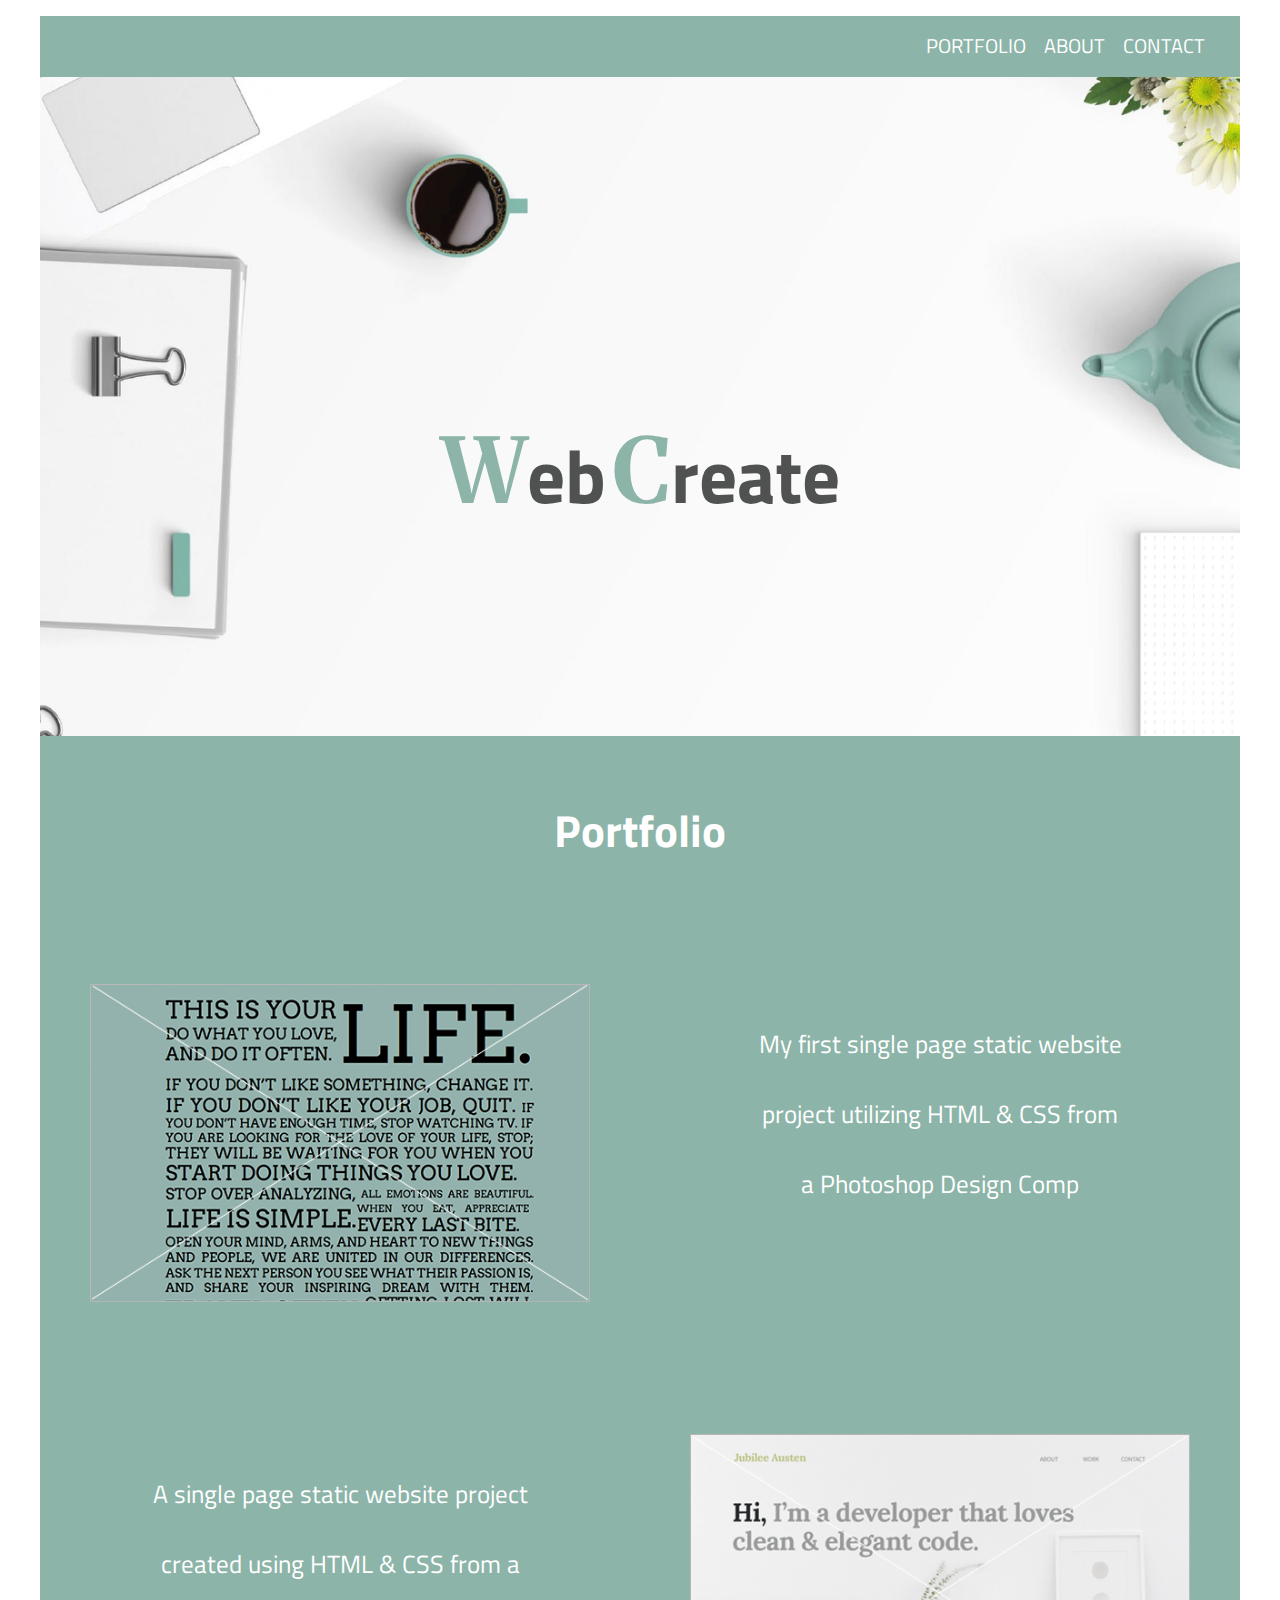
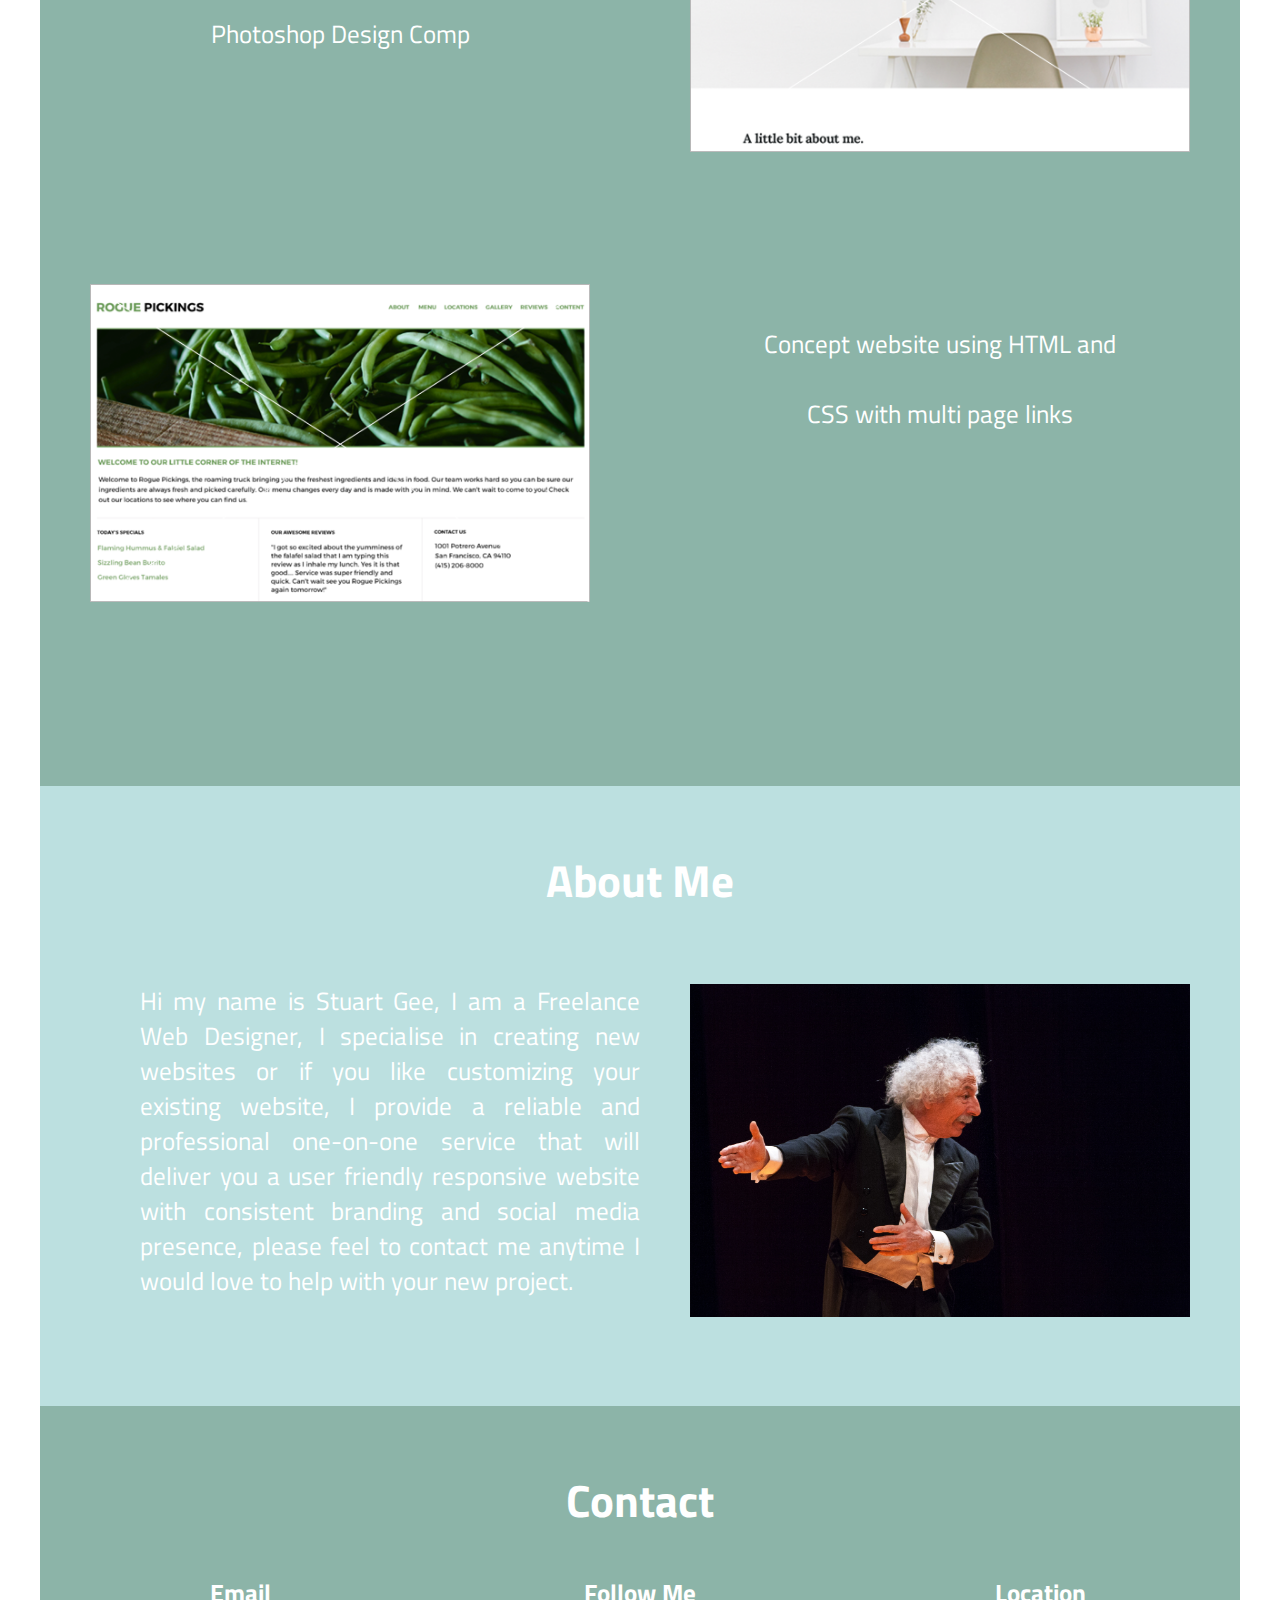
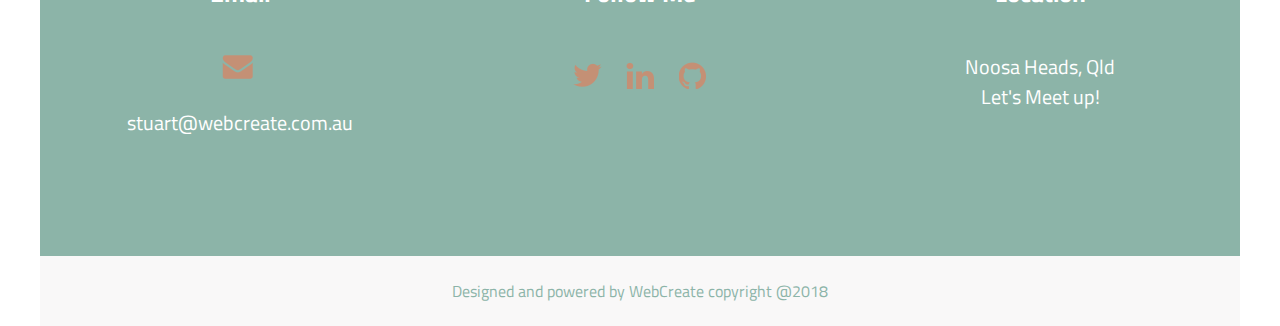
<file: index.html>
<!doctype html>
<html lang ="en">
    <head>
        <meta charset="UTF-8">
        <title>WebCreate</title>
        <link rel="stylesheet" href="https://fonts.googleapis.com/css?family=Titillium+Web:200%7CMerriweather:300italic,300,700,700italic">
        <link href="https://fonts.googleapis.com/css?family=Merriweather|Titillium+Web" rel="stylesheet">
        <link rel="stylesheet" href="css/main.css">
        <link rel="stylesheet" href="css/normalize.css">
    </head>
    <body>
        <div class="fullwidth">
            <header>     
                <nav>
                    <ul>
                        <li><a href="#portfolio">Portfolio</a></li>
                        <li><a href="#about">About</a></li>
                        <li><a href="#contact">Contact</a></li>
                    </ul>
                </nav>
                <section id="webcreate">
                    <h1> <span class="webcreate">W</span><span>eb</span>
                    <span class="webcreate">C</span><span>reate</span></h1>  
                </section>
            </header>
        </div>
        <main>
            <div class="fullwidth">   
                <section id="portfolio">
                    <h3>Portfolio</h3>
                            
                    <div class="halfwidth">
                        <a href="https://webcreate11.github.io/holstee-manifest/">
                      <img src="img/holstee.png" alt="holstee" class="img"/></a>
                    </div>
                        
                    <div class="halfwidth">
                      <p class="img-text"> My first single page static website <br> project utilizing HTML & CSS from <br>a Photoshop Design Comp</p>  
                    </div>
                
                    <div class="halfwidth">
                        <p class="img-text"> A single page static website project <br> created using HTML & CSS from a <br>Photoshop Design Comp</p>
                    </div>

                    <div class="halfwidth">
                            <a href="https://webcreate11.github.io/jubilee_austen/">
                        <img src="img/jubilee.png" alt="jubilee" class="img"/></a>
                    </div>
            
                    <div class="halfwidth">
                        <a href="https://webcreate11.github.io/rogue-pickings/">
                        <img src="img/rogue-pickings.png" alt="rogue" class="img"/></a>
                    </div>
            
                    <div class="halfwidth">
                      <p class="img-text"> Concept website using HTML and<br>CSS with multi page links</p>       
                    </div>

                </section>
                <section id="about">
                    <h3> About Me</h3>
                    <div class="halfwidth">
                        <p id="welcome">Hi my name is Stuart Gee, I am a Freelance Web Designer, I specialise in creating new websites or if you like customizing your existing website, I provide a reliable and professional one-on-one service that will deliver you a user friendly responsive website with consistent branding and social media presence, please feel to contact me anytime I would love to help with your new project.
                        </p>
                    </div>
                    <div class="halfwidth">
                        <img src="img/pepe-segura.jpg" alt="profilepic" id="pepe">
                    </div>
                </section>
            </div>
            <div class="fullwidth">
                <div id="contact">
                    <h3>Contact</h3>
                    <div class="thirdsize">
                        <h4>Email</h4>
                        <a href="mailto:stuart@webcreate.com.au" class="email"><img src="img/icon-envelope.png" alt="envelope" id="envelope">
                        <p class="email">stuart@webcreate.com.au</p></a>
                              
                    </div>

                    <div class="thirdsize">
                        <h4>Follow Me</h4>
                        <nav>
                            <ul class="icon">
                                <li><a href="https://www.twitter.com/webcreate11" target="blank"><img src="img/icon-twitter.png" alt="Twitter"></a></li>

                                <li><a href="https://www.linkedin.com/" target="blank"><img src="img/icon-linkedin.png" alt="linkedin"></a></li>

                                <li><a href="https://github.com/webcreate11" target="blank"><img src="img/icon-github.png" alt="github"></a></li>
                            </ul>
                        </nav>
                    </div>

                    <div class="thirdsize">
                    <h4>Location</h4>
                    <p class="location">Noosa Heads, Qld<br>
                    Let's Meet up!</p>
                    </div>
                </div>
            </div>
        </main>
            <footer>	
                <div class="fullwidth">
                    <div class=footer>
                    <p>	Designed and powered by WebCreate copyright @2018</p></div>
                </div>
            </footer>
         
        
    </body>
</html>
</file>
<file: css/main.css>
body {
    font-family: Merriweather, Georgia, serif;
    font-family: 'Titillium Web', sans-serif;
 }



/****** Grid ********/


 .fullwidth {
     width:1200px;
     margin: 0 auto;
 }


 .halfwidth {
    width: 600px;
    height: 450px;
    float: left;
    overflow: auto;  
 }


 .thirdwidth {
     width: 400px;
     height: 500px;
     float: left;
     margin: 0 auto;
 }

 .thirdsize {
     width: 400px;
     height: 250px;
     float: left;
     margin: 0 auto;

 }
 



 /****** Landing Page *******/


 header {
     background-image: url(../img/hero-image.png);
     background-size: cover;
     height: 720px;
 }


 #webcreate {
    padding-top: 300px;
}


h1 {
    text-align: center;
    color: #8CB4A8;
    
}


.webcreate {
    color: #8CB4A8;
    font-size: 90px;
    font-family: Merriweather, Georgia, serif;
}

span {
    font-size: 75px;
    color: #505151;
}


h2 {
    
    text-align: center;
    padding: 210px 30px;
    width:400px;
    margin: auto;
}


nav {
    background-color: #8CB4A8;
    width: 100%; 
}


ul {
    text-align: right;
    list-style-type: none;
    word-spacing: 14px;
    line-height: 60px;
    padding-right: 35px;
}


nav ul li {
    display: inline-block;   
}


nav ul li a {
    text-transform: uppercase;
    text-decoration: none;
    font-size: 20px;
    color: white;
} 



/****** Portfolio *******/


#portfolio {
    color: white;
    background:#8CB4A8;
    height: 1650px;
    display: block;   
}


h3 {
    text-align: center;
    color: white;
    font-size: 45px;
    padding: 60px 0 40px 0;
    margin: 0;
}


p {
    color: white;
    font-size: 25px;
    line-height: 70px;
    text-align: center;
} 


.img {
    padding: 80px 50px 0px 50px;
    width: 500px;
}


.img-text {
    padding: 80px 50px 0px 50px;
    width: 500px;
}



/****** About Me *******/


#about {
    color: white;
    background: #BCE0E0;
    height: 620px;
    display: block;
}

#welcome {
    padding: 30px 0 120px 100px;
    width: 500px;
    line-height: 35px;
    margin: 0;
    text-align: justify;
}


#pepe {
    padding: 30px 50px 0 50px;
    width: 500px;   
}



/****** Contact *******/


#contact {
    background:#8CB4A8;
    clear: both;
    overflow: auto;
    height: 450px;
    
}

#contact h3 {
    color: white;
    text-align: center;
    padding: 60px 0 40px 0;
}

h4 {
    font-size: 25px;
    color: white;
    text-align: center;
    margin: 0 auto;
    padding-bottom: 20px;
}

#envelope {
    padding: 20px 0 0 180px;
    margin: auto;
}

.email {
    text-decoration: none;
    font-size: 20px;
    line-height: 30px;
}


.icon {
    display: inline-block;
    text-align: center;
    margin: 0 auto;
    padding: 20px 0 0 130px;
}

.location {
    line-height: 30px;
    text-align: center;
    color: white;
    font-size: 20px;

}


#envelope {
    padding: 20px 0 0 180px;
    margin: auto;
}



 


/****** footer ******/

footer {
    clear: both;
    margin: 0 auto;  
}

.footer {
    background: #F9F8F8;
}

footer p {
    color: #8CB4A8;
    text-align: center;
    line-height: 30px;
    font-size: 16px;
    margin: 0;
    padding: 20px 0;

}
</file>
